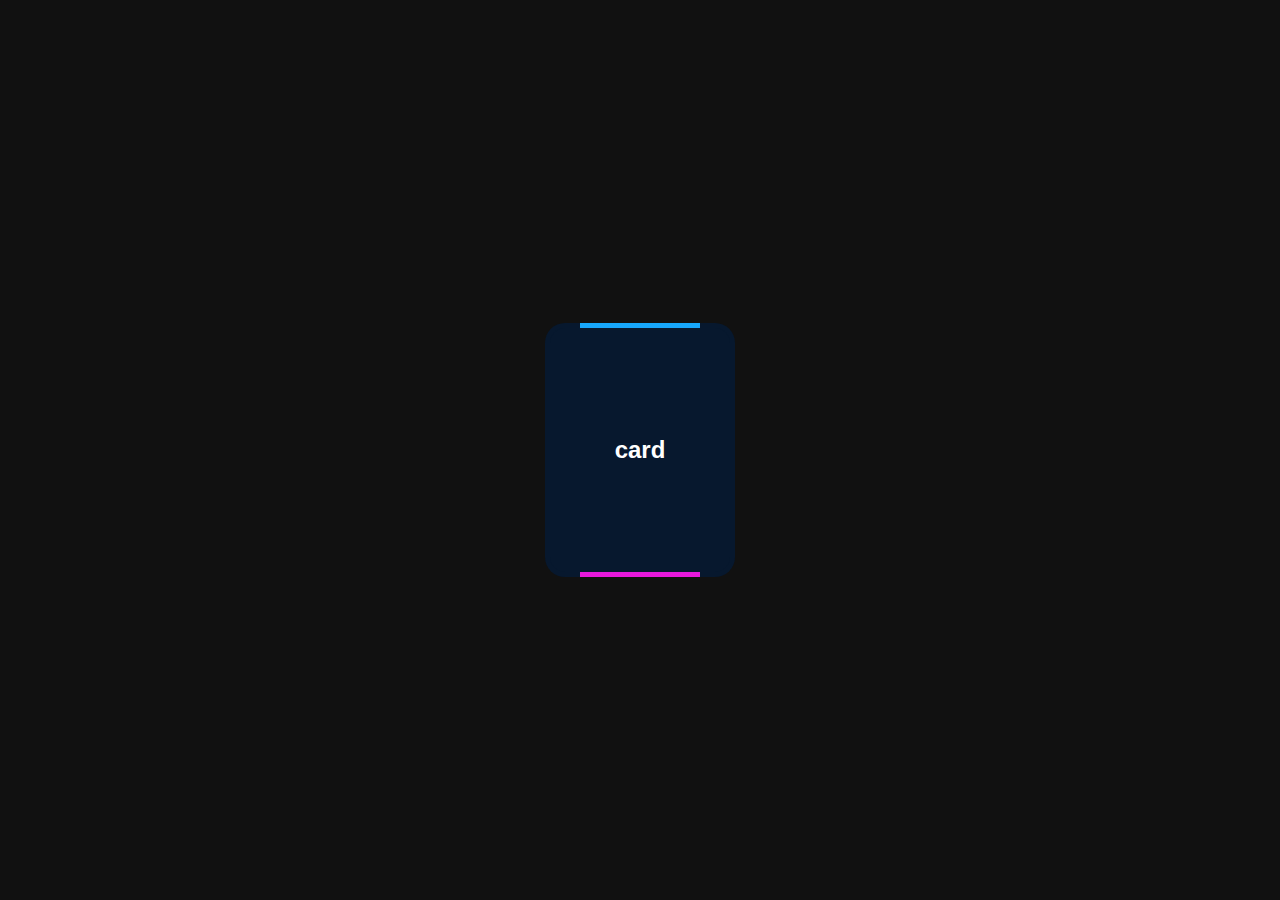
<file: Animated Glowing Card Design/index.html>
<!DOCTYPE html>
<html lang="en">
<head>
    <meta charset="UTF-8">
    <meta name="viewport" content="width=device-width, initial-scale=1.0">
    <title>Document</title>
</head>
<body>
    <div class="card">
        <h2>card</h2>
    </div>
</body>
<style>
    body,html{
        margin: 0px;
        padding: 0px;
        box-sizing: border-box;
    }

    body{
        height: 100vh;
        display: flex;
        justify-content: center;
        align-items: center;
        font-family: sans-serif;
        background-color: #111;
        color: white;
    }
    .card h2{
        font-weight: 900;
        z-index: 2;
    }
    .card{
        width: 190px;
        height: 254px;
        background-color: #07182e;
        display: flex;
        justify-content: center;
        align-items: center;
        border-radius:20px ;
        position: relative;
        overflow: hidden;
    }
    .card::before{
        content: "";
        position: absolute;
        width: 120px;
        height: 120%;
        background: linear-gradient(180deg,#00b7ff,rgb(255, 9, 218) );
        animation: rotate 3s linear infinite;
    }
    @keyframes rotate {
        from{
            transform: rotate(0deg);
        }
        to{
            transform: rotate(360deg);
        }
        
    }
    .card::after{
        content: "";
        inset: 5px;
        position: absolute;
        background-color: #07182e;
        border-radius: 15px;
        
    }
</style>
</html>
</file>
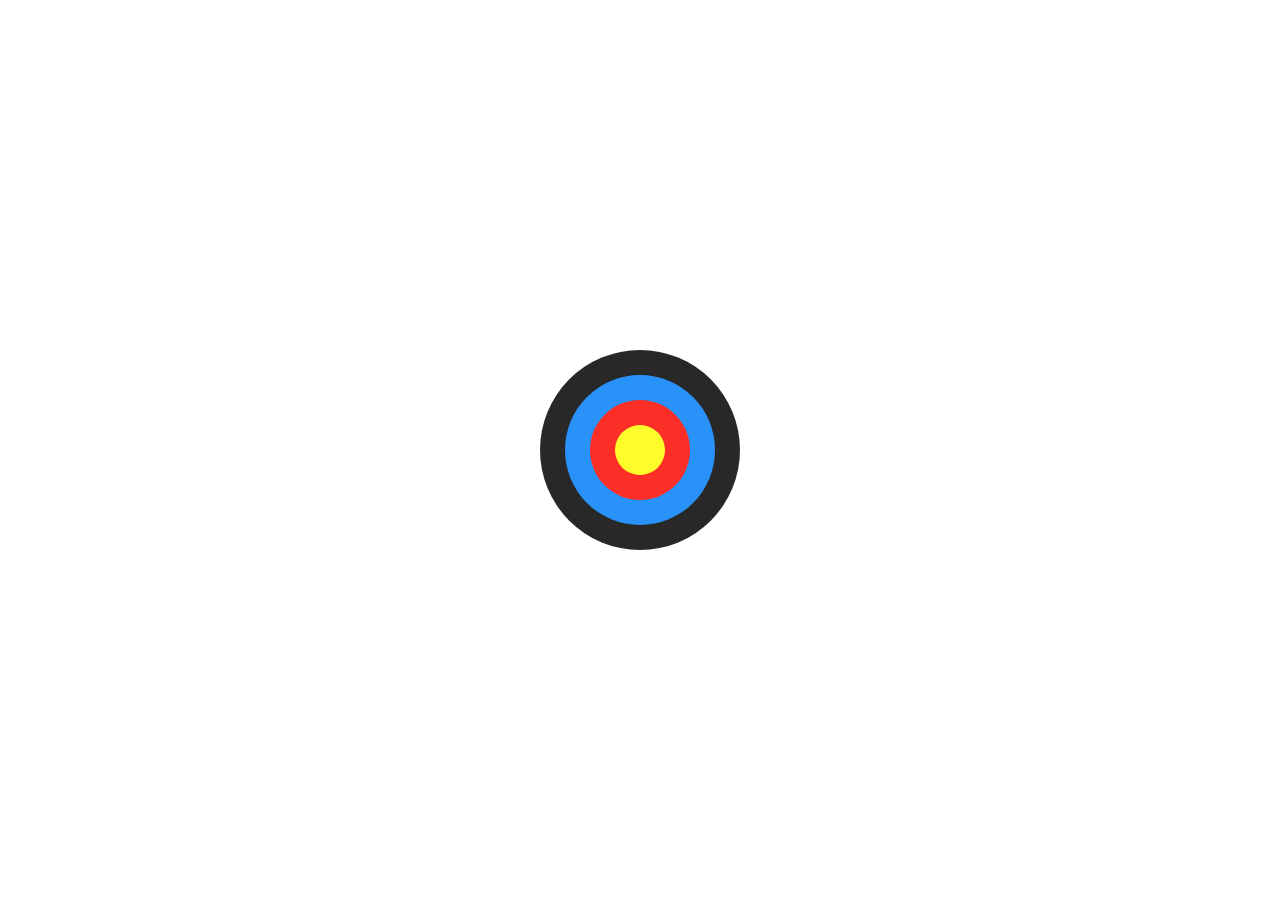
<file: Archery Target/index.html>
<!doctype html>
<html>
    <head>
        <title></title>
        <link rel="stylesheet" href="style.css">
    </head>
    <body>
        <div class="rings">
            <div class="ring ring-1">
                <div class="ring ring-2">
                    <div class="ring ring-3">
                        <div class="ring bullseye"></div>
                    </div>
                </div>
            </div>
        </div>
    </body>
</html>
</file>
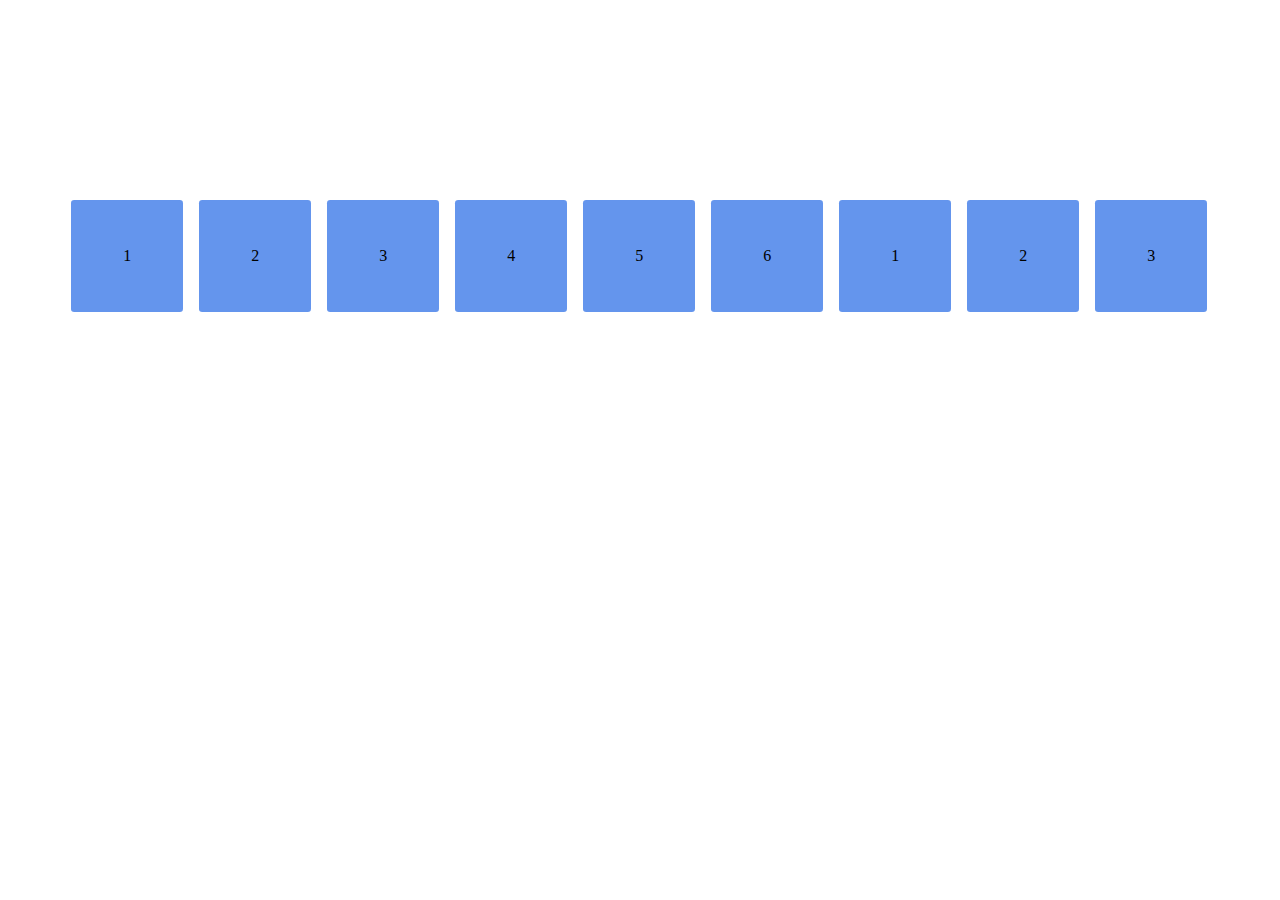
<file: Auto Scroll/index.html>
<!DOCTYPE html>
<html lang="en">
<head>
    <meta charset="UTF-8">
    <meta name="viewport" content="width=device-width, initial-scale=1.0">
    <title>Document</title>
</head>
<body>
    <div class="carosuel">
        <div class="group">
    <div class="card">1</div>
    <div class="card">2</div>
    <div class="card">3</div>
    <div class="card">4</div>
    <div class="card">5</div>
    <div class="card">6</div>
    </div>
     <div aria-hidden class="group">
    <div class="card">1</div>
    <div class="card">2</div>
    <div class="card">3</div>
    <div class="card">4</div>
    <div class="card">5</div>
    <div class="card">6</div>
    </div>
    </div>
</body>
<style>
    
.carosuel{
    margin: 200px auto;
    width: 90%;
    display: flex;
    overflow-x: auto;
    
    
}
.carosuel::-webkit-scrollbar{
    display: none;
}
.card{
    flex:0 0 5em;
    height: 5em;
    background-color: cornflowerblue;
    padding: 1em;
    font-size: 1em;
    border-radius: .2em;
    text-align: center;
    align-content: center;
}
.group{
    display: flex;
    justify-content: center;
    align-items: center;
    gap:1em;
    animation: scroll 7s linear infinite;
    padding-right: 1em;
}
@keyframes scroll {
    from{
        transform: translate(0);
    }
    to{
        transform: translate(-100%);
    }
    
}
</style>
</html>
</file>
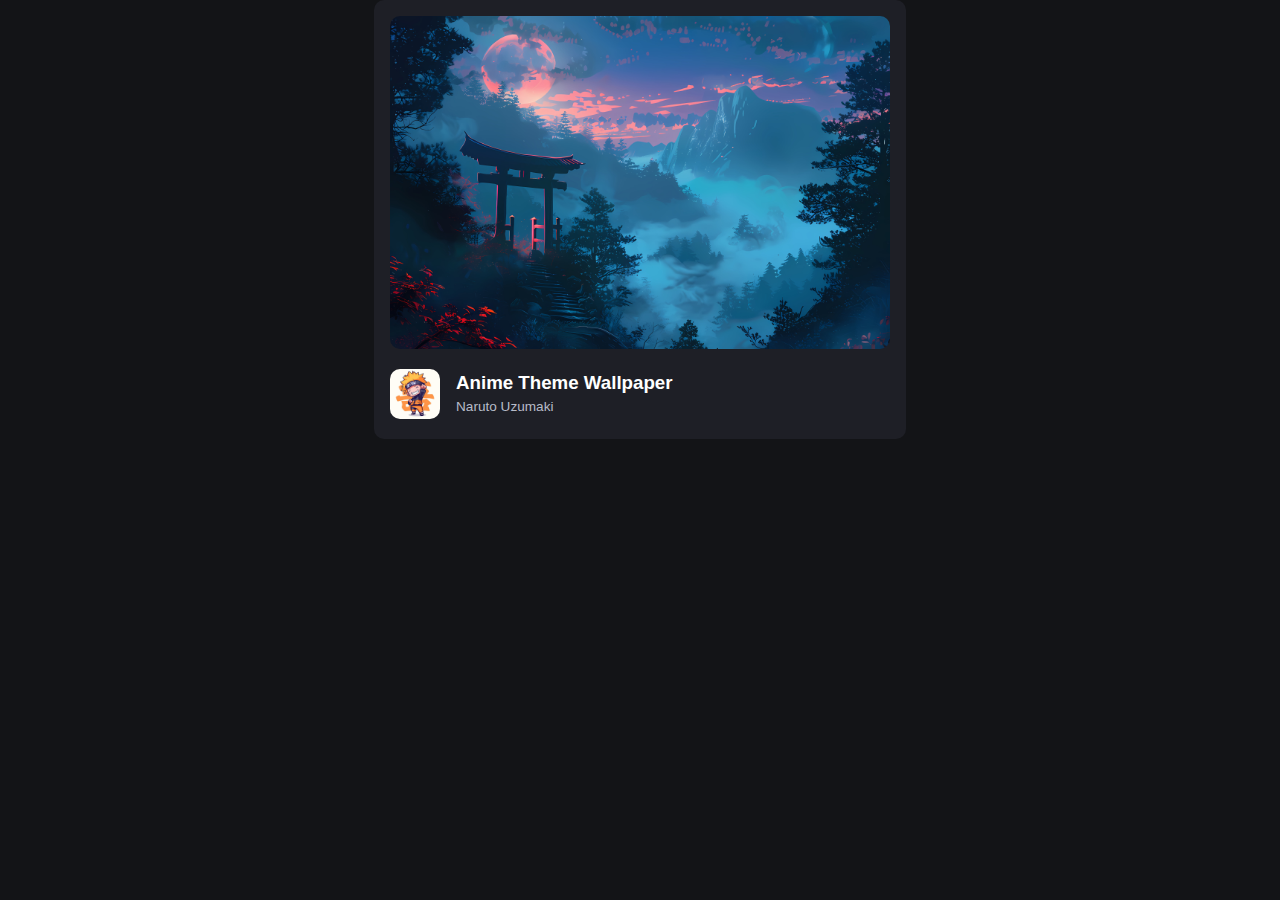
<file: Codepen Tile/index.html>
<!DOCTYPE html>
<!DOCTYPE html>
<html lang="en">
<head>
    <meta charset="UTF-8">
    <meta name="viewport" content="width=device-width, initial-scale=1.0">
    <title>Document</title>
    <link rel="stylesheet" href="style.css">
</head>
<body>
    <div class="card">
        <div class="thumbnail">
            <img src="Thumbnail.jpg" alt="thumbnail" class="">
        </div>
        <div class="card-body">
            <div class="profile">
                <img src="naruto avatar.png" alt="avatar">
            </div>
            <div class="card-details">
                <h3>Anime Theme Wallpaper</h3>
                <p>Naruto Uzumaki</p>
            </div>
        </div>
        <ul class="card-stats">
                <li>🤍 8</li>
                <li>💬 32</li>
            </ul> 
    </div>
    
</body>
</html>
</file>
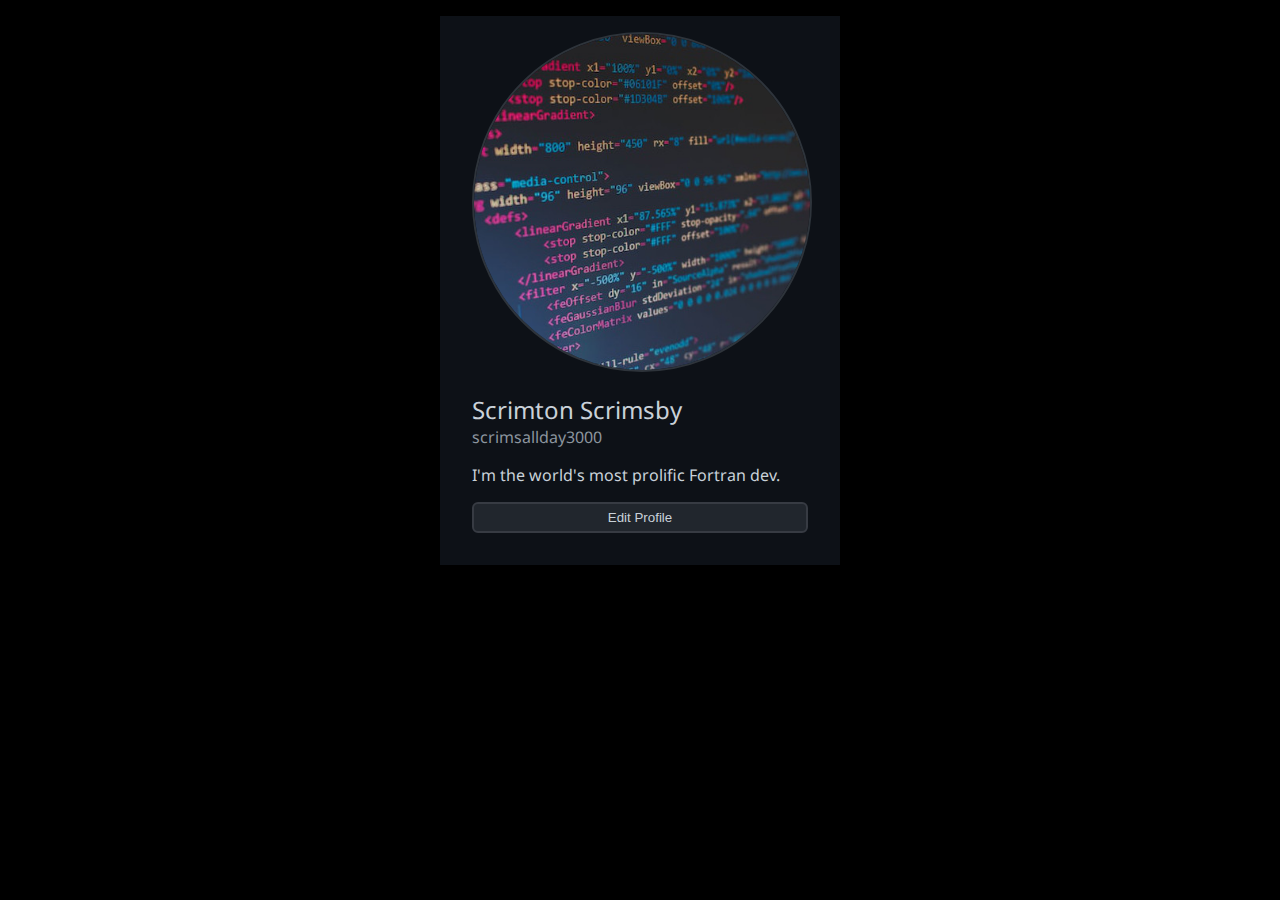
<file: Github Profile Layout/index.html>
<!doctype html>
<html> 
    <head>
        <title></title>
        <link rel="preconnect" href="https://fonts.googleapis.com">
        <link rel="preconnect" href="https://fonts.gstatic.com" crossorigin>
        <link href="https://fonts.googleapis.com/css2?family=Noto+Sans:wght@300;600&display=swap" rel="stylesheet">
        <link rel="stylesheet" href="Style.css">
    </head>
    <body> 
        <div class="profile-container">
            <div class="profile-content">
                <img alt="" src="florian-olivo-unsplash.jpg"/>
                <div class="profile-details">
                    <h2>Scrimton Scrimsby</h2>
                    <h3>scrimsallday3000</h3>
                    <p>I'm the world's most prolific Fortran dev. </p>
                    <button type="button">Edit Profile</button>
                </div>
            </div>
        </div>
    </body>
</html>
</file>
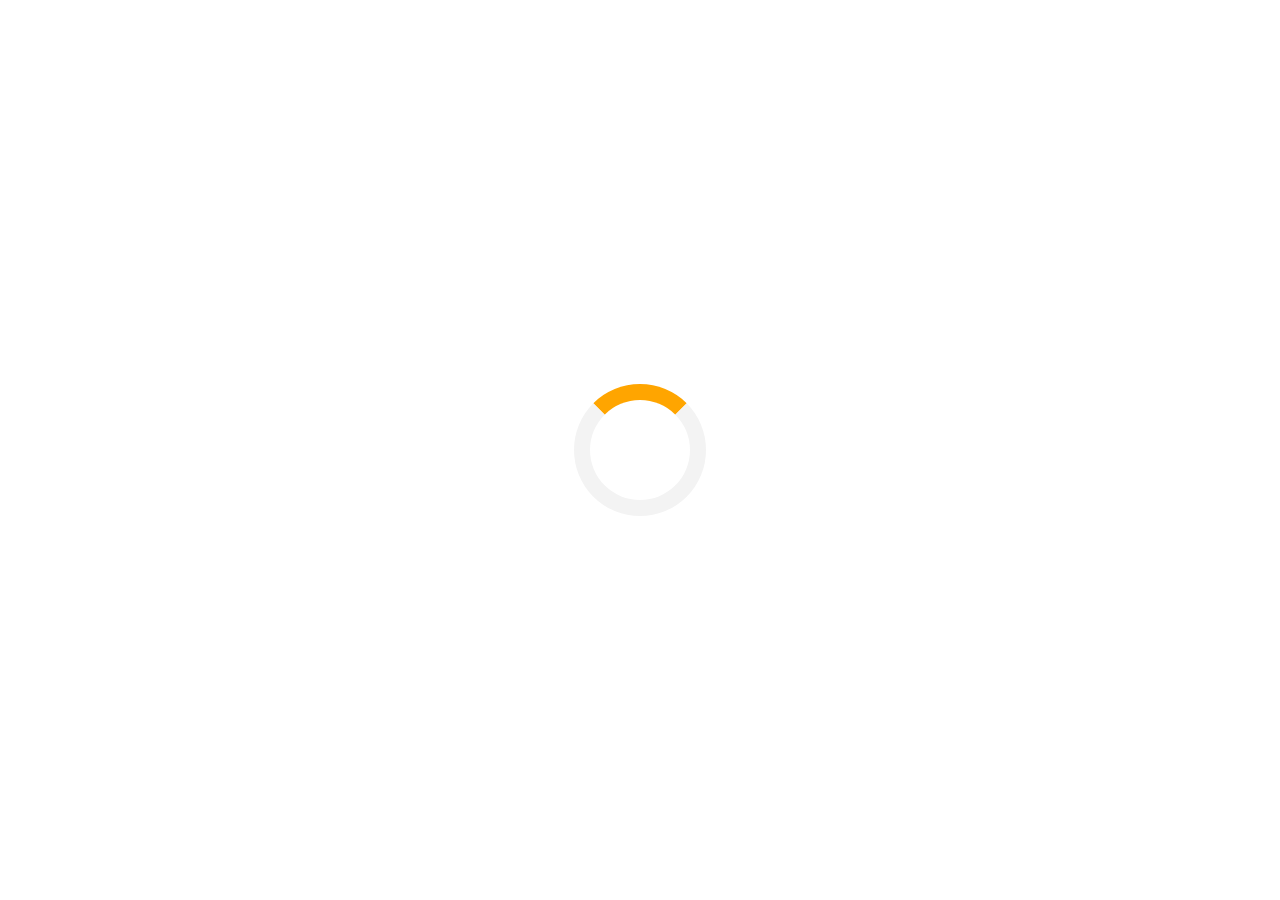
<file: Loading Animation 3/index.html>
<!DOCTYPE html>
<html lang="en">
<head>
    <meta charset="UTF-8">
    <meta name="viewport" content="width=device-width, initial-scale=1.0">
    <title>Document</title>
</head>
<body>
    <div class="container">
        <div class="loading-circle"></div>
    </div>
</body>
<style>
    body{
        margin: 0px;
        padding: 0px;
    }
    .container{
        display: flex;
        justify-content: center;
        align-items: center;
        height: 100vh;
    }
    .loading-circle{
        height: 100px;
        width: 100px;
        border: 1em solid #f3f3f3;
        border-radius: 50%;
        border-top:1em solid  orange;
        animation: spin 1s infinite linear;
    }
    @keyframes spin 
    {
     to{
        transform: rotate(360deg);
     }   
    }
</style>
</html>
</file>
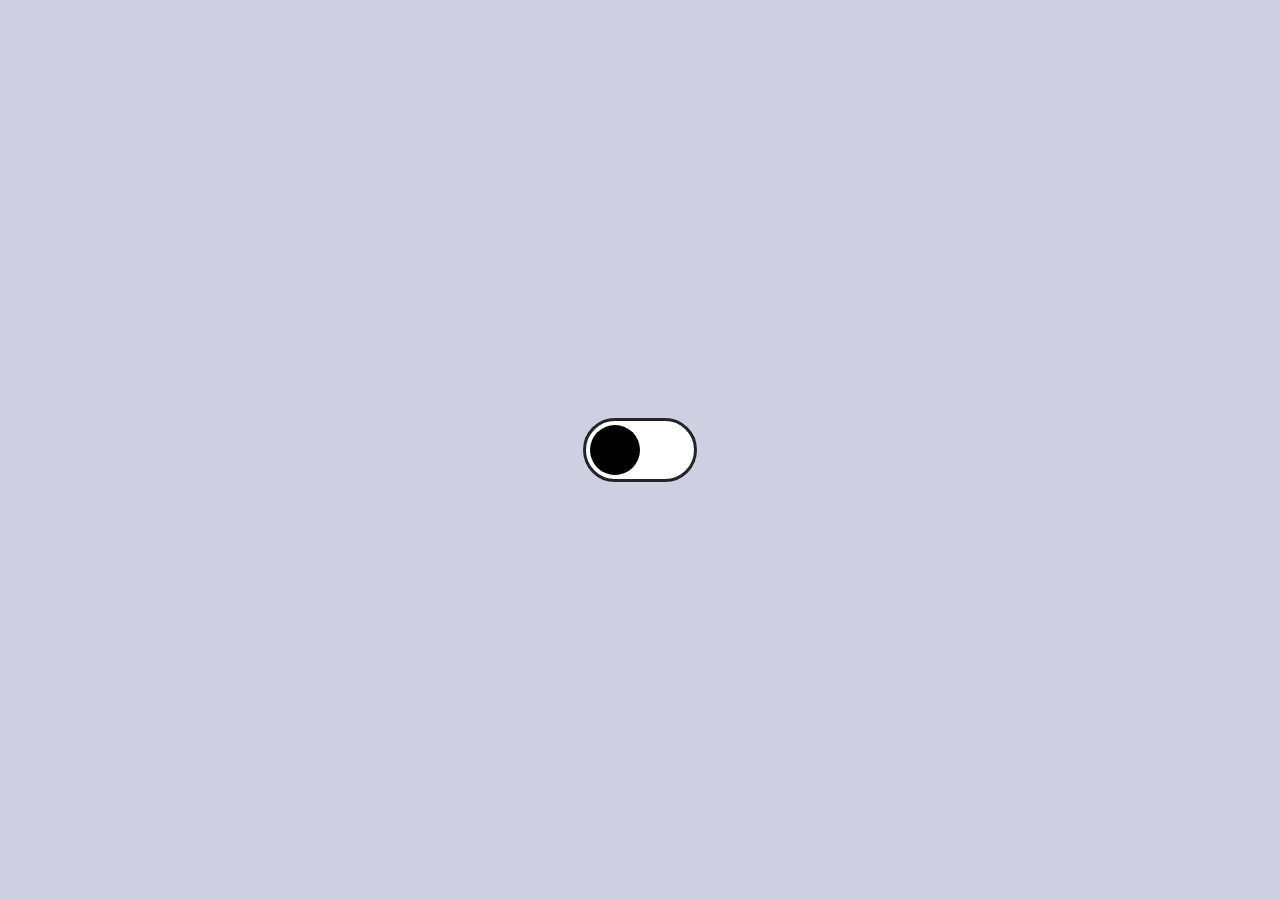
<file: Toggle Switch/index.html>
<!DOCTYPE html>
<html lang="en">
<head>
    <meta charset="UTF-8">
    <meta name="viewport" content="width=device-width, initial-scale=1.0">
    <title>Document</title>
</head>
<body>
    <div class="toggle-container">
        <label>
            <input type="checkbox">
            <div class="circle"></div>
        </label>
    </div>
</body>
<style>
    body{
        margin: 0px;
        padding: 0px;
        background: #ced0e2;
    }
    :root{
    --toggle-switch-bg: #232428;
    --toggle-border: #232428;
    --toggle-bg: #fff;
    }
    .toggle-container{
        display: flex;
        justify-content: center;
        align-items: center;
        height: 100vh;
        
    }
    input{
        display: none;
    }
    label{
        height: 50px;
        width: 100px;
        background-color: var(--toggle-bg);
        border-radius: 40px;
        border: 3px solid var(--toggle-border);
        padding: .25em;
        cursor: pointer;
    }
    .circle{
        height: 50px;
        width: 50px;
        background-color: black;
        border-radius: 50%;
        transition: all 0.5s;
        
        
    }
    input:checked ~ .circle{
        transform: translatex(calc(100px - 50px));
    }

</style>
</html>
</file>
<file: Archery Target/style.css>
:root {
    --black: #282828; 
    --blue: #2892f9; 
    --red: #fb2f27;
    --yellow: #fdfe29;
}

html, body {
    margin: 0;
    padding: 0;
} 

.rings{
    display: flex;
    background-color: rgb(255, 255, 255);
    height: 100vh;
    justify-content: center;
    align-items: center;
}
.ring{
    border-radius: 50%;

}
.ring-1{
    height: 200px;
    width: 200px;
    background-color: var(--black);
    display: flex;
     justify-content: center;
    align-items: center;
}
.ring-2{
    height: 150px;
    width: 150px;
    background-color:var(--blue) ;
    display: flex;
     justify-content: center;
    align-items: center;
    
}
.ring-3{
    height: 100px;
    width: 100px;
    background-color:var(--red) ;
    display: flex;
    justify-content: center;
    align-items: center;
}
.bullseye{
    height: 50px;
    width: 50px;
    background-color:var(--yellow) ;
    display: flex;
     justify-content: center;
    align-items: center;
    
    
}
</file>
<file: Codepen Tile/style.css>
:root {
    --font-main: 'Noto Sans', sans-serif;
    --bg-main: #131417;
    --bg-card: #1e1f26;
    --bg-stats: #131417;
    --username: #b7bbc8;
}
body , html{
    padding: 0px;
    margin: 0px;
     font-family: var(--font-main);
     background-color: var(--bg-main);
     color: white;
}
p,h3{
    margin: 0;
    padding: 0;
}
ul{
    padding-left: 0;

}
ul li{
    list-style: none;
}
.card{
    background-color:var(--bg-card) ;
    max-width: 500px;
    margin: auto;
    padding: 1em;
    border-radius: 10px;
    
    
}
.thumbnail img{
    max-width: 100%;
    object-fit: cover;
    

}
.profile img{
    width: 50px;
    height: 50px;
    margin-right: 1em;

}
.card img{
    border-radius: 10px;
}
.card-body{
    display: flex;
    margin-top: 1em;
    
}
.card-details{
    line-height: 1.5;
}
.card-details p{
    font-size: .85em;
    color: var(--username);
}
.card-stats{
    padding-bottom: .5em;
    display: none;
    

}
.card-stats li{
    background-color: var(--bg-stats);
    padding: .25em .5em;
    margin-right: .5em;
    border-radius: 5px;
}
.card:hover .card-stats{
    display: flex;
    
}
.card:hover {
    padding-bottom: 0;
}
</file>
<file: Github Profile Layout/Style.css>
html, body {
    margin: 0;
    padding: 0;
    background: #000;
    color: #c9d1d9;
    font-family: var(--font-main);
}

:root {
    --font-main: 'Noto Sans', sans-serif;
    --main-bg: #000;
    --profile-bg: #0d1117;
    --profile-color: #c9d1d9;
    --profile-img-border: #2e343b;
    --username-font-color: #8b949e;
    --username-font-weight: 400;
    --btn-bg: #21262d;
    --btn-color: #c9d1d9;
    --btn-bg-hover: #30363d;
    --btn-border: #373b43;
    --btn-border-hover: #8c949e;
}
.profile-container{
    background-color: var(--profile-bg);
    width: 80%;
    min-width: 250px;
    max-width: 400px;
    margin: 1em auto;
}
.profile-content img{
    max-width: 100%;
    border-radius: 50%;
    border: 2px solid var(--profile-img-border);
   
  
    
    
}
.profile-content{
    padding: 1em 2em;
    
}
.profile-details{
    padding: 1em 0;
}

.profile-details button{
    width: 100%;
    border: 2px solid var(--btn-border);
    border-radius: 6px;
    background-color: var(--btn-bg);
    color: var(--btn-color);
    padding: 6px 0;
}
.profile-details h2 {
    margin: 0px;
    color: var(--profile-color);
    font-weight: var(--username-font-weight);
}
.profile-details h3{
    font-size: 1em;
    margin: 0px;
    color: var(--username-font-color);
    font-weight: var(--username-font-weight);
}
.profile-details p{
    font-size: 1em;
}
.profile-details button:hover {
    background: var(--btn-bg-hover);
    border-color: var(--btn-border-hover);
}
</file>
